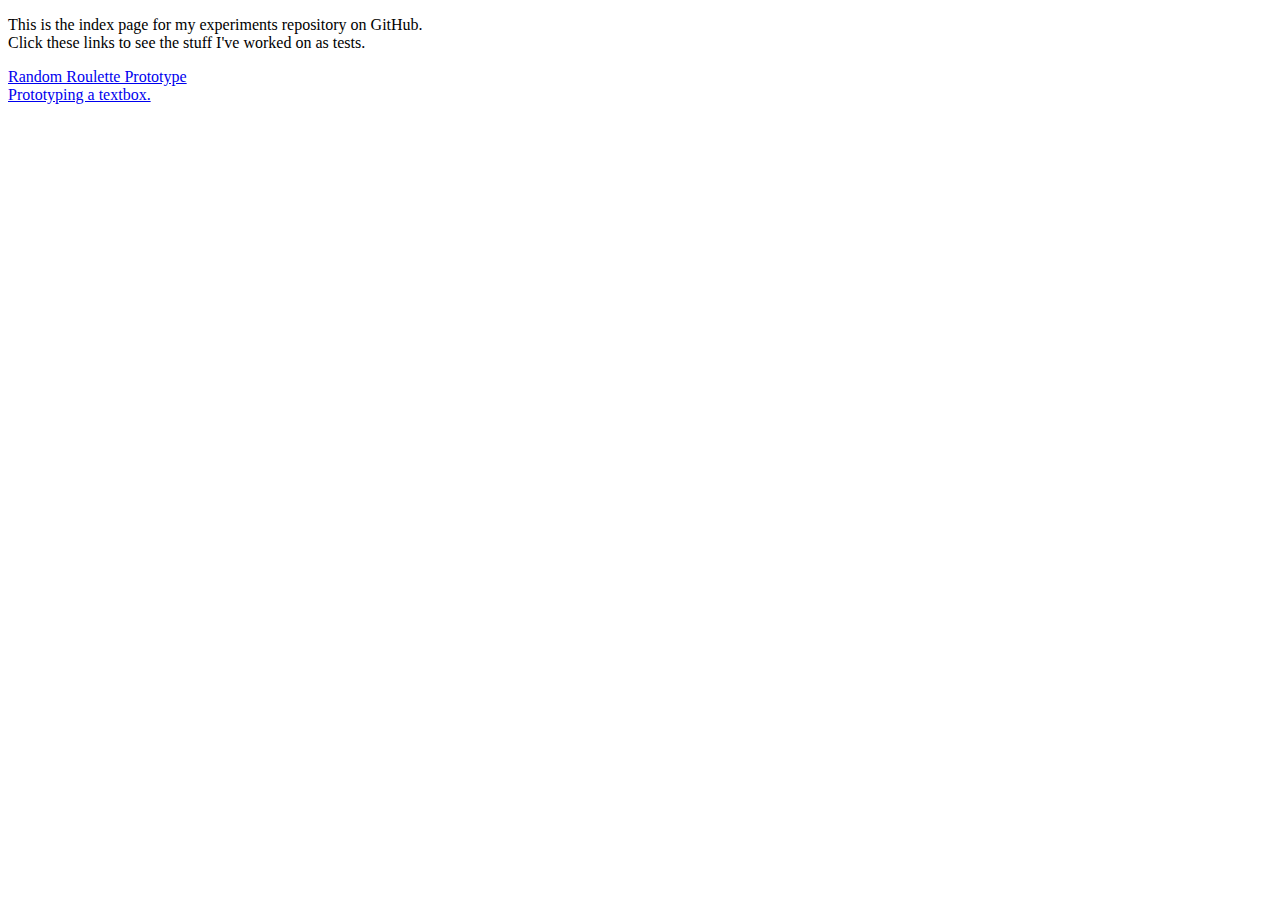
<file: index.html>
<!DOCTYPE html>
<html>
    <head>
        <title>Riley's Experiments</title>
    </head>
    <body>
        <p>This is the index page for my experiments repository on GitHub.
            <br>Click these links to see the stuff I've worked on as tests.</p>
        <a href="wheel.html">Random Roulette Prototype</a><br>
        <a href="survey.html">Prototyping a textbox.</a>
    </body>
</html>
</file>
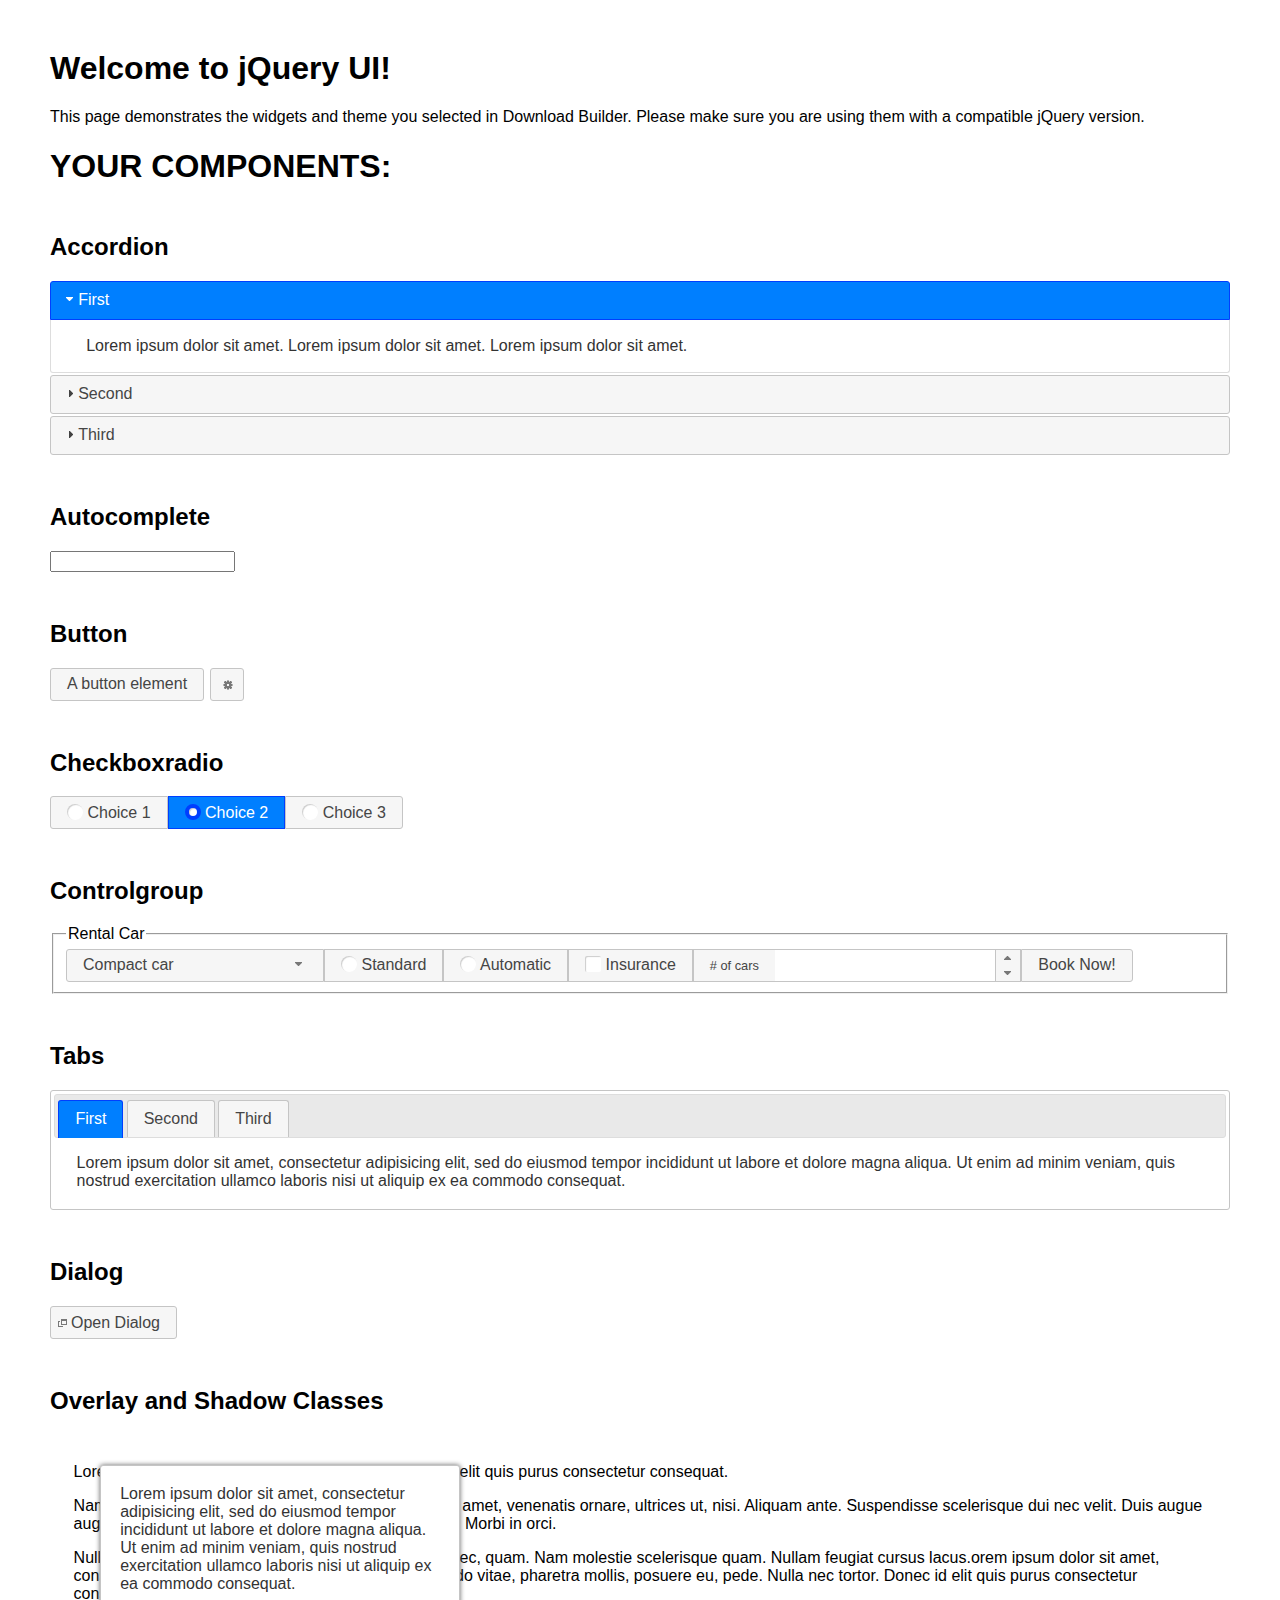
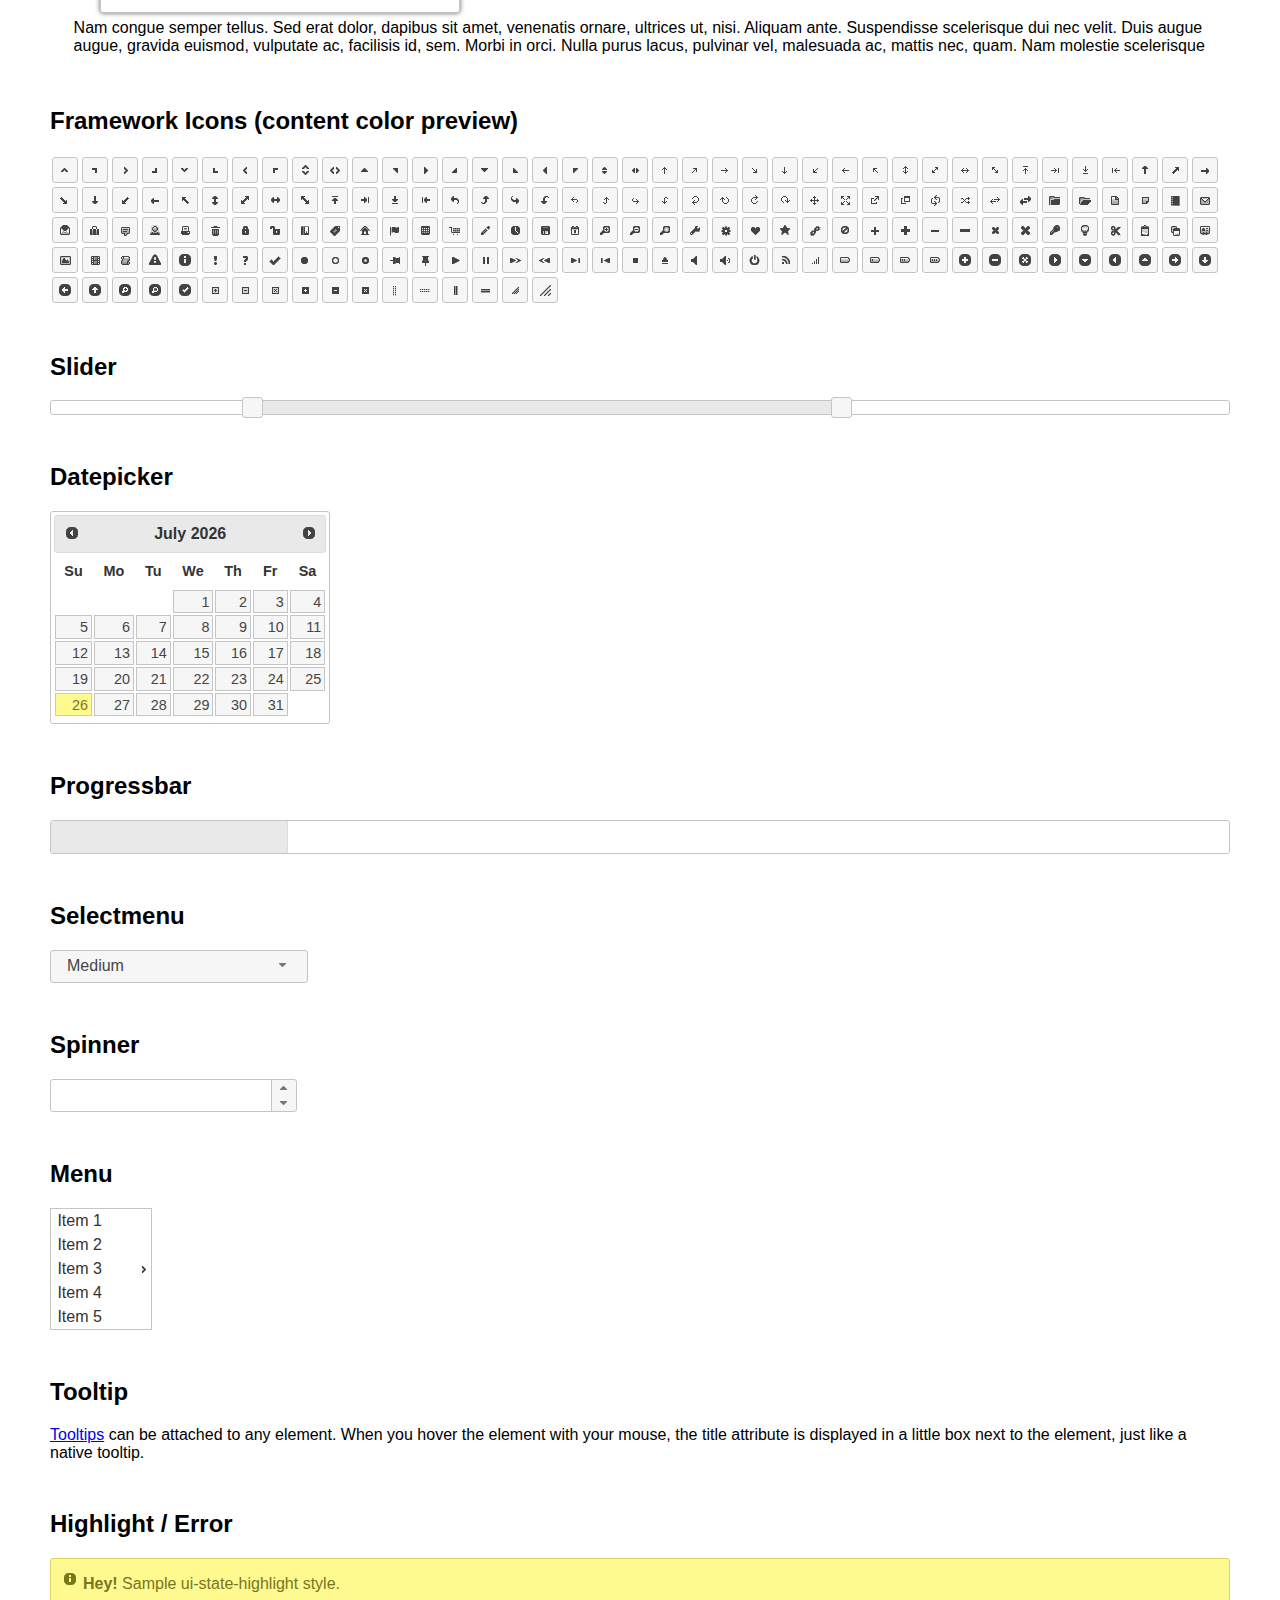
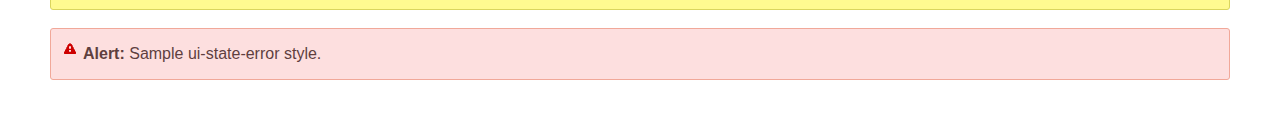
<file: js/jquery-ui-1.13.0/index.html>
<!doctype html>
<html lang="us">
<head>
	<meta charset="utf-8">
	<title>jQuery UI Example Page</title>
	<link href="jquery-ui.css" rel="stylesheet">
	<style>
	body{
		font-family: "Trebuchet MS", sans-serif;
		margin: 50px;
	}
	.demoHeaders {
		margin-top: 2em;
	}
	#dialog-link {
		padding: .4em 1em .4em 20px;
		text-decoration: none;
		position: relative;
	}
	#dialog-link span.ui-icon {
		margin: 0 5px 0 0;
		position: absolute;
		left: .2em;
		top: 50%;
		margin-top: -8px;
	}
	#icons {
		margin: 0;
		padding: 0;
	}
	#icons li {
		margin: 2px;
		position: relative;
		padding: 4px 0;
		cursor: pointer;
		float: left;
		list-style: none;
	}
	#icons span.ui-icon {
		float: left;
		margin: 0 4px;
	}
	.fakewindowcontain .ui-widget-overlay {
		position: absolute;
	}
	select {
		width: 200px;
	}
	</style>
</head>
<body>

<h1>Welcome to jQuery UI!</h1>

<div class="ui-widget">
	<p>This page demonstrates the widgets and theme you selected in Download Builder. Please make sure you are using them with a compatible jQuery version.</p>
</div>

<h1>YOUR COMPONENTS:</h1>

<!-- Accordion -->
<h2 class="demoHeaders">Accordion</h2>
<div id="accordion">
	<h3>First</h3>
	<div>Lorem ipsum dolor sit amet. Lorem ipsum dolor sit amet. Lorem ipsum dolor sit amet.</div>
	<h3>Second</h3>
	<div>Phasellus mattis tincidunt nibh.</div>
	<h3>Third</h3>
	<div>Nam dui erat, auctor a, dignissim quis.</div>
</div>

<!-- Autocomplete -->
<h2 class="demoHeaders">Autocomplete</h2>
<div>
	<input id="autocomplete" title="type &quot;a&quot;">
</div>

<!-- Button -->
<h2 class="demoHeaders">Button</h2>
<button id="button">A button element</button>
<button id="button-icon">An icon-only button</button>

<!-- Checkboxradio -->
<h2 class="demoHeaders">Checkboxradio</h2>
<form style="margin-top: 1em;">
	<div id="radioset">
		<input type="radio" id="radio1" name="radio"><label for="radio1">Choice 1</label>
		<input type="radio" id="radio2" name="radio" checked="checked"><label for="radio2">Choice 2</label>
		<input type="radio" id="radio3" name="radio"><label for="radio3">Choice 3</label>
	</div>
</form>

<!-- Controlgroup -->
<h2 class="demoHeaders">Controlgroup</h2>
<fieldset>
	<legend>Rental Car</legend>
	<div id="controlgroup">
		<select id="car-type">
			<option>Compact car</option>
			<option>Midsize car</option>
			<option>Full size car</option>
			<option>SUV</option>
			<option>Luxury</option>
			<option>Truck</option>
			<option>Van</option>
		</select>
		<label for="transmission-standard">Standard</label>
		<input type="radio" name="transmission" id="transmission-standard">
		<label for="transmission-automatic">Automatic</label>
		<input type="radio" name="transmission" id="transmission-automatic">
		<label for="insurance">Insurance</label>
		<input type="checkbox" name="insurance" id="insurance">
		<label for="horizontal-spinner" class="ui-controlgroup-label"># of cars</label>
		<input id="horizontal-spinner" class="ui-spinner-input">
		<button>Book Now!</button>
	</div>
</fieldset>

<!-- Tabs -->
<h2 class="demoHeaders">Tabs</h2>
<div id="tabs">
	<ul>
		<li><a href="#tabs-1">First</a></li>
		<li><a href="#tabs-2">Second</a></li>
		<li><a href="#tabs-3">Third</a></li>
	</ul>
	<div id="tabs-1">Lorem ipsum dolor sit amet, consectetur adipisicing elit, sed do eiusmod tempor incididunt ut labore et dolore magna aliqua. Ut enim ad minim veniam, quis nostrud exercitation ullamco laboris nisi ut aliquip ex ea commodo consequat.</div>
	<div id="tabs-2">Phasellus mattis tincidunt nibh. Cras orci urna, blandit id, pretium vel, aliquet ornare, felis. Maecenas scelerisque sem non nisl. Fusce sed lorem in enim dictum bibendum.</div>
	<div id="tabs-3">Nam dui erat, auctor a, dignissim quis, sollicitudin eu, felis. Pellentesque nisi urna, interdum eget, sagittis et, consequat vestibulum, lacus. Mauris porttitor ullamcorper augue.</div>
</div>

<h2 class="demoHeaders">Dialog</h2>
<p>
	<button id="dialog-link" class="ui-button ui-corner-all ui-widget">
		<span class="ui-icon ui-icon-newwin"></span>Open Dialog
	</button>
</p>

<h2 class="demoHeaders">Overlay and Shadow Classes</h2>
<div style="position: relative; width: 96%; height: 200px; padding:1% 2%; overflow:hidden;" class="fakewindowcontain">
	<p>Lorem ipsum dolor sit amet,  Nulla nec tortor. Donec id elit quis purus consectetur consequat. </p><p>Nam congue semper tellus. Sed erat dolor, dapibus sit amet, venenatis ornare, ultrices ut, nisi. Aliquam ante. Suspendisse scelerisque dui nec velit. Duis augue augue, gravida euismod, vulputate ac, facilisis id, sem. Morbi in orci. </p><p>Nulla purus lacus, pulvinar vel, malesuada ac, mattis nec, quam. Nam molestie scelerisque quam. Nullam feugiat cursus lacus.orem ipsum dolor sit amet, consectetur adipiscing elit. Donec libero risus, commodo vitae, pharetra mollis, posuere eu, pede. Nulla nec tortor. Donec id elit quis purus consectetur consequat. </p><p>Nam congue semper tellus. Sed erat dolor, dapibus sit amet, venenatis ornare, ultrices ut, nisi. Aliquam ante. Suspendisse scelerisque dui nec velit. Duis augue augue, gravida euismod, vulputate ac, facilisis id, sem. Morbi in orci. Nulla purus lacus, pulvinar vel, malesuada ac, mattis nec, quam. Nam molestie scelerisque quam. </p><p>Nullam feugiat cursus lacus.orem ipsum dolor sit amet, consectetur adipiscing elit. Donec libero risus, commodo vitae, pharetra mollis, posuere eu, pede. Nulla nec tortor. Donec id elit quis purus consectetur consequat. Nam congue semper tellus. Sed erat dolor, dapibus sit amet, venenatis ornare, ultrices ut, nisi. Aliquam ante. </p><p>Suspendisse scelerisque dui nec velit. Duis augue augue, gravida euismod, vulputate ac, facilisis id, sem. Morbi in orci. Nulla purus lacus, pulvinar vel, malesuada ac, mattis nec, quam. Nam molestie scelerisque quam. Nullam feugiat cursus lacus.orem ipsum dolor sit amet, consectetur adipiscing elit. Donec libero risus, commodo vitae, pharetra mollis, posuere eu, pede. Nulla nec tortor. Donec id elit quis purus consectetur consequat. Nam congue semper tellus. Sed erat dolor, dapibus sit amet, venenatis ornare, ultrices ut, nisi. </p>

	<!-- ui-dialog -->
	<div class="ui-widget-overlay ui-front"></div>
	<div style="position: absolute; width: 320px; left: 50px; top: 30px; padding: 1.2em" class="ui-widget ui-front ui-widget-content ui-corner-all ui-widget-shadow">
		Lorem ipsum dolor sit amet, consectetur adipisicing elit, sed do eiusmod tempor incididunt ut labore et dolore magna aliqua. Ut enim ad minim veniam, quis nostrud exercitation ullamco laboris nisi ut aliquip ex ea commodo consequat.
	</div>

</div>

<!-- ui-dialog -->
<div id="dialog" title="Dialog Title">
	<p>Lorem ipsum dolor sit amet, consectetur adipisicing elit, sed do eiusmod tempor incididunt ut labore et dolore magna aliqua. Ut enim ad minim veniam, quis nostrud exercitation ullamco laboris nisi ut aliquip ex ea commodo consequat.</p>
</div>


<h2 class="demoHeaders">Framework Icons (content color preview)</h2>
<ul id="icons" class="ui-widget ui-helper-clearfix">
	<li class="ui-state-default ui-corner-all" title=".ui-icon-caret-1-n"><span class="ui-icon ui-icon-caret-1-n"></span></li>
	<li class="ui-state-default ui-corner-all" title=".ui-icon-caret-1-ne"><span class="ui-icon ui-icon-caret-1-ne"></span></li>
	<li class="ui-state-default ui-corner-all" title=".ui-icon-caret-1-e"><span class="ui-icon ui-icon-caret-1-e"></span></li>
	<li class="ui-state-default ui-corner-all" title=".ui-icon-caret-1-se"><span class="ui-icon ui-icon-caret-1-se"></span></li>
	<li class="ui-state-default ui-corner-all" title=".ui-icon-caret-1-s"><span class="ui-icon ui-icon-caret-1-s"></span></li>
	<li class="ui-state-default ui-corner-all" title=".ui-icon-caret-1-sw"><span class="ui-icon ui-icon-caret-1-sw"></span></li>
	<li class="ui-state-default ui-corner-all" title=".ui-icon-caret-1-w"><span class="ui-icon ui-icon-caret-1-w"></span></li>
	<li class="ui-state-default ui-corner-all" title=".ui-icon-caret-1-nw"><span class="ui-icon ui-icon-caret-1-nw"></span></li>
	<li class="ui-state-default ui-corner-all" title=".ui-icon-caret-2-n-s"><span class="ui-icon ui-icon-caret-2-n-s"></span></li>
	<li class="ui-state-default ui-corner-all" title=".ui-icon-caret-2-e-w"><span class="ui-icon ui-icon-caret-2-e-w"></span></li>
	<li class="ui-state-default ui-corner-all" title=".ui-icon-triangle-1-n"><span class="ui-icon ui-icon-triangle-1-n"></span></li>
	<li class="ui-state-default ui-corner-all" title=".ui-icon-triangle-1-ne"><span class="ui-icon ui-icon-triangle-1-ne"></span></li>
	<li class="ui-state-default ui-corner-all" title=".ui-icon-triangle-1-e"><span class="ui-icon ui-icon-triangle-1-e"></span></li>
	<li class="ui-state-default ui-corner-all" title=".ui-icon-triangle-1-se"><span class="ui-icon ui-icon-triangle-1-se"></span></li>
	<li class="ui-state-default ui-corner-all" title=".ui-icon-triangle-1-s"><span class="ui-icon ui-icon-triangle-1-s"></span></li>
	<li class="ui-state-default ui-corner-all" title=".ui-icon-triangle-1-sw"><span class="ui-icon ui-icon-triangle-1-sw"></span></li>
	<li class="ui-state-default ui-corner-all" title=".ui-icon-triangle-1-w"><span class="ui-icon ui-icon-triangle-1-w"></span></li>
	<li class="ui-state-default ui-corner-all" title=".ui-icon-triangle-1-nw"><span class="ui-icon ui-icon-triangle-1-nw"></span></li>
	<li class="ui-state-default ui-corner-all" title=".ui-icon-triangle-2-n-s"><span class="ui-icon ui-icon-triangle-2-n-s"></span></li>
	<li class="ui-state-default ui-corner-all" title=".ui-icon-triangle-2-e-w"><span class="ui-icon ui-icon-triangle-2-e-w"></span></li>
	<li class="ui-state-default ui-corner-all" title=".ui-icon-arrow-1-n"><span class="ui-icon ui-icon-arrow-1-n"></span></li>
	<li class="ui-state-default ui-corner-all" title=".ui-icon-arrow-1-ne"><span class="ui-icon ui-icon-arrow-1-ne"></span></li>
	<li class="ui-state-default ui-corner-all" title=".ui-icon-arrow-1-e"><span class="ui-icon ui-icon-arrow-1-e"></span></li>
	<li class="ui-state-default ui-corner-all" title=".ui-icon-arrow-1-se"><span class="ui-icon ui-icon-arrow-1-se"></span></li>
	<li class="ui-state-default ui-corner-all" title=".ui-icon-arrow-1-s"><span class="ui-icon ui-icon-arrow-1-s"></span></li>
	<li class="ui-state-default ui-corner-all" title=".ui-icon-arrow-1-sw"><span class="ui-icon ui-icon-arrow-1-sw"></span></li>
	<li class="ui-state-default ui-corner-all" title=".ui-icon-arrow-1-w"><span class="ui-icon ui-icon-arrow-1-w"></span></li>
	<li class="ui-state-default ui-corner-all" title=".ui-icon-arrow-1-nw"><span class="ui-icon ui-icon-arrow-1-nw"></span></li>
	<li class="ui-state-default ui-corner-all" title=".ui-icon-arrow-2-n-s"><span class="ui-icon ui-icon-arrow-2-n-s"></span></li>
	<li class="ui-state-default ui-corner-all" title=".ui-icon-arrow-2-ne-sw"><span class="ui-icon ui-icon-arrow-2-ne-sw"></span></li>
	<li class="ui-state-default ui-corner-all" title=".ui-icon-arrow-2-e-w"><span class="ui-icon ui-icon-arrow-2-e-w"></span></li>
	<li class="ui-state-default ui-corner-all" title=".ui-icon-arrow-2-se-nw"><span class="ui-icon ui-icon-arrow-2-se-nw"></span></li>
	<li class="ui-state-default ui-corner-all" title=".ui-icon-arrowstop-1-n"><span class="ui-icon ui-icon-arrowstop-1-n"></span></li>
	<li class="ui-state-default ui-corner-all" title=".ui-icon-arrowstop-1-e"><span class="ui-icon ui-icon-arrowstop-1-e"></span></li>
	<li class="ui-state-default ui-corner-all" title=".ui-icon-arrowstop-1-s"><span class="ui-icon ui-icon-arrowstop-1-s"></span></li>
	<li class="ui-state-default ui-corner-all" title=".ui-icon-arrowstop-1-w"><span class="ui-icon ui-icon-arrowstop-1-w"></span></li>
	<li class="ui-state-default ui-corner-all" title=".ui-icon-arrowthick-1-n"><span class="ui-icon ui-icon-arrowthick-1-n"></span></li>
	<li class="ui-state-default ui-corner-all" title=".ui-icon-arrowthick-1-ne"><span class="ui-icon ui-icon-arrowthick-1-ne"></span></li>
	<li class="ui-state-default ui-corner-all" title=".ui-icon-arrowthick-1-e"><span class="ui-icon ui-icon-arrowthick-1-e"></span></li>
	<li class="ui-state-default ui-corner-all" title=".ui-icon-arrowthick-1-se"><span class="ui-icon ui-icon-arrowthick-1-se"></span></li>
	<li class="ui-state-default ui-corner-all" title=".ui-icon-arrowthick-1-s"><span class="ui-icon ui-icon-arrowthick-1-s"></span></li>
	<li class="ui-state-default ui-corner-all" title=".ui-icon-arrowthick-1-sw"><span class="ui-icon ui-icon-arrowthick-1-sw"></span></li>
	<li class="ui-state-default ui-corner-all" title=".ui-icon-arrowthick-1-w"><span class="ui-icon ui-icon-arrowthick-1-w"></span></li>
	<li class="ui-state-default ui-corner-all" title=".ui-icon-arrowthick-1-nw"><span class="ui-icon ui-icon-arrowthick-1-nw"></span></li>
	<li class="ui-state-default ui-corner-all" title=".ui-icon-arrowthick-2-n-s"><span class="ui-icon ui-icon-arrowthick-2-n-s"></span></li>
	<li class="ui-state-default ui-corner-all" title=".ui-icon-arrowthick-2-ne-sw"><span class="ui-icon ui-icon-arrowthick-2-ne-sw"></span></li>
	<li class="ui-state-default ui-corner-all" title=".ui-icon-arrowthick-2-e-w"><span class="ui-icon ui-icon-arrowthick-2-e-w"></span></li>
	<li class="ui-state-default ui-corner-all" title=".ui-icon-arrowthick-2-se-nw"><span class="ui-icon ui-icon-arrowthick-2-se-nw"></span></li>
	<li class="ui-state-default ui-corner-all" title=".ui-icon-arrowthickstop-1-n"><span class="ui-icon ui-icon-arrowthickstop-1-n"></span></li>
	<li class="ui-state-default ui-corner-all" title=".ui-icon-arrowthickstop-1-e"><span class="ui-icon ui-icon-arrowthickstop-1-e"></span></li>
	<li class="ui-state-default ui-corner-all" title=".ui-icon-arrowthickstop-1-s"><span class="ui-icon ui-icon-arrowthickstop-1-s"></span></li>
	<li class="ui-state-default ui-corner-all" title=".ui-icon-arrowthickstop-1-w"><span class="ui-icon ui-icon-arrowthickstop-1-w"></span></li>
	<li class="ui-state-default ui-corner-all" title=".ui-icon-arrowreturnthick-1-w"><span class="ui-icon ui-icon-arrowreturnthick-1-w"></span></li>
	<li class="ui-state-default ui-corner-all" title=".ui-icon-arrowreturnthick-1-n"><span class="ui-icon ui-icon-arrowreturnthick-1-n"></span></li>
	<li class="ui-state-default ui-corner-all" title=".ui-icon-arrowreturnthick-1-e"><span class="ui-icon ui-icon-arrowreturnthick-1-e"></span></li>
	<li class="ui-state-default ui-corner-all" title=".ui-icon-arrowreturnthick-1-s"><span class="ui-icon ui-icon-arrowreturnthick-1-s"></span></li>
	<li class="ui-state-default ui-corner-all" title=".ui-icon-arrowreturn-1-w"><span class="ui-icon ui-icon-arrowreturn-1-w"></span></li>
	<li class="ui-state-default ui-corner-all" title=".ui-icon-arrowreturn-1-n"><span class="ui-icon ui-icon-arrowreturn-1-n"></span></li>
	<li class="ui-state-default ui-corner-all" title=".ui-icon-arrowreturn-1-e"><span class="ui-icon ui-icon-arrowreturn-1-e"></span></li>
	<li class="ui-state-default ui-corner-all" title=".ui-icon-arrowreturn-1-s"><span class="ui-icon ui-icon-arrowreturn-1-s"></span></li>
	<li class="ui-state-default ui-corner-all" title=".ui-icon-arrowrefresh-1-w"><span class="ui-icon ui-icon-arrowrefresh-1-w"></span></li>
	<li class="ui-state-default ui-corner-all" title=".ui-icon-arrowrefresh-1-n"><span class="ui-icon ui-icon-arrowrefresh-1-n"></span></li>
	<li class="ui-state-default ui-corner-all" title=".ui-icon-arrowrefresh-1-e"><span class="ui-icon ui-icon-arrowrefresh-1-e"></span></li>
	<li class="ui-state-default ui-corner-all" title=".ui-icon-arrowrefresh-1-s"><span class="ui-icon ui-icon-arrowrefresh-1-s"></span></li>
	<li class="ui-state-default ui-corner-all" title=".ui-icon-arrow-4"><span class="ui-icon ui-icon-arrow-4"></span></li>
	<li class="ui-state-default ui-corner-all" title=".ui-icon-arrow-4-diag"><span class="ui-icon ui-icon-arrow-4-diag"></span></li>
	<li class="ui-state-default ui-corner-all" title=".ui-icon-extlink"><span class="ui-icon ui-icon-extlink"></span></li>
	<li class="ui-state-default ui-corner-all" title=".ui-icon-newwin"><span class="ui-icon ui-icon-newwin"></span></li>
	<li class="ui-state-default ui-corner-all" title=".ui-icon-refresh"><span class="ui-icon ui-icon-refresh"></span></li>
	<li class="ui-state-default ui-corner-all" title=".ui-icon-shuffle"><span class="ui-icon ui-icon-shuffle"></span></li>
	<li class="ui-state-default ui-corner-all" title=".ui-icon-transfer-e-w"><span class="ui-icon ui-icon-transfer-e-w"></span></li>
	<li class="ui-state-default ui-corner-all" title=".ui-icon-transferthick-e-w"><span class="ui-icon ui-icon-transferthick-e-w"></span></li>
	<li class="ui-state-default ui-corner-all" title=".ui-icon-folder-collapsed"><span class="ui-icon ui-icon-folder-collapsed"></span></li>
	<li class="ui-state-default ui-corner-all" title=".ui-icon-folder-open"><span class="ui-icon ui-icon-folder-open"></span></li>
	<li class="ui-state-default ui-corner-all" title=".ui-icon-document"><span class="ui-icon ui-icon-document"></span></li>
	<li class="ui-state-default ui-corner-all" title=".ui-icon-document-b"><span class="ui-icon ui-icon-document-b"></span></li>
	<li class="ui-state-default ui-corner-all" title=".ui-icon-note"><span class="ui-icon ui-icon-note"></span></li>
	<li class="ui-state-default ui-corner-all" title=".ui-icon-mail-closed"><span class="ui-icon ui-icon-mail-closed"></span></li>
	<li class="ui-state-default ui-corner-all" title=".ui-icon-mail-open"><span class="ui-icon ui-icon-mail-open"></span></li>
	<li class="ui-state-default ui-corner-all" title=".ui-icon-suitcase"><span class="ui-icon ui-icon-suitcase"></span></li>
	<li class="ui-state-default ui-corner-all" title=".ui-icon-comment"><span class="ui-icon ui-icon-comment"></span></li>
	<li class="ui-state-default ui-corner-all" title=".ui-icon-person"><span class="ui-icon ui-icon-person"></span></li>
	<li class="ui-state-default ui-corner-all" title=".ui-icon-print"><span class="ui-icon ui-icon-print"></span></li>
	<li class="ui-state-default ui-corner-all" title=".ui-icon-trash"><span class="ui-icon ui-icon-trash"></span></li>
	<li class="ui-state-default ui-corner-all" title=".ui-icon-locked"><span class="ui-icon ui-icon-locked"></span></li>
	<li class="ui-state-default ui-corner-all" title=".ui-icon-unlocked"><span class="ui-icon ui-icon-unlocked"></span></li>
	<li class="ui-state-default ui-corner-all" title=".ui-icon-bookmark"><span class="ui-icon ui-icon-bookmark"></span></li>
	<li class="ui-state-default ui-corner-all" title=".ui-icon-tag"><span class="ui-icon ui-icon-tag"></span></li>
	<li class="ui-state-default ui-corner-all" title=".ui-icon-home"><span class="ui-icon ui-icon-home"></span></li>
	<li class="ui-state-default ui-corner-all" title=".ui-icon-flag"><span class="ui-icon ui-icon-flag"></span></li>
	<li class="ui-state-default ui-corner-all" title=".ui-icon-calculator"><span class="ui-icon ui-icon-calculator"></span></li>
	<li class="ui-state-default ui-corner-all" title=".ui-icon-cart"><span class="ui-icon ui-icon-cart"></span></li>
	<li class="ui-state-default ui-corner-all" title=".ui-icon-pencil"><span class="ui-icon ui-icon-pencil"></span></li>
	<li class="ui-state-default ui-corner-all" title=".ui-icon-clock"><span class="ui-icon ui-icon-clock"></span></li>
	<li class="ui-state-default ui-corner-all" title=".ui-icon-disk"><span class="ui-icon ui-icon-disk"></span></li>
	<li class="ui-state-default ui-corner-all" title=".ui-icon-calendar"><span class="ui-icon ui-icon-calendar"></span></li>
	<li class="ui-state-default ui-corner-all" title=".ui-icon-zoomin"><span class="ui-icon ui-icon-zoomin"></span></li>
	<li class="ui-state-default ui-corner-all" title=".ui-icon-zoomout"><span class="ui-icon ui-icon-zoomout"></span></li>
	<li class="ui-state-default ui-corner-all" title=".ui-icon-search"><span class="ui-icon ui-icon-search"></span></li>
	<li class="ui-state-default ui-corner-all" title=".ui-icon-wrench"><span class="ui-icon ui-icon-wrench"></span></li>
	<li class="ui-state-default ui-corner-all" title=".ui-icon-gear"><span class="ui-icon ui-icon-gear"></span></li>
	<li class="ui-state-default ui-corner-all" title=".ui-icon-heart"><span class="ui-icon ui-icon-heart"></span></li>
	<li class="ui-state-default ui-corner-all" title=".ui-icon-star"><span class="ui-icon ui-icon-star"></span></li>
	<li class="ui-state-default ui-corner-all" title=".ui-icon-link"><span class="ui-icon ui-icon-link"></span></li>
	<li class="ui-state-default ui-corner-all" title=".ui-icon-cancel"><span class="ui-icon ui-icon-cancel"></span></li>
	<li class="ui-state-default ui-corner-all" title=".ui-icon-plus"><span class="ui-icon ui-icon-plus"></span></li>
	<li class="ui-state-default ui-corner-all" title=".ui-icon-plusthick"><span class="ui-icon ui-icon-plusthick"></span></li>
	<li class="ui-state-default ui-corner-all" title=".ui-icon-minus"><span class="ui-icon ui-icon-minus"></span></li>
	<li class="ui-state-default ui-corner-all" title=".ui-icon-minusthick"><span class="ui-icon ui-icon-minusthick"></span></li>
	<li class="ui-state-default ui-corner-all" title=".ui-icon-close"><span class="ui-icon ui-icon-close"></span></li>
	<li class="ui-state-default ui-corner-all" title=".ui-icon-closethick"><span class="ui-icon ui-icon-closethick"></span></li>
	<li class="ui-state-default ui-corner-all" title=".ui-icon-key"><span class="ui-icon ui-icon-key"></span></li>
	<li class="ui-state-default ui-corner-all" title=".ui-icon-lightbulb"><span class="ui-icon ui-icon-lightbulb"></span></li>
	<li class="ui-state-default ui-corner-all" title=".ui-icon-scissors"><span class="ui-icon ui-icon-scissors"></span></li>
	<li class="ui-state-default ui-corner-all" title=".ui-icon-clipboard"><span class="ui-icon ui-icon-clipboard"></span></li>
	<li class="ui-state-default ui-corner-all" title=".ui-icon-copy"><span class="ui-icon ui-icon-copy"></span></li>
	<li class="ui-state-default ui-corner-all" title=".ui-icon-contact"><span class="ui-icon ui-icon-contact"></span></li>
	<li class="ui-state-default ui-corner-all" title=".ui-icon-image"><span class="ui-icon ui-icon-image"></span></li>
	<li class="ui-state-default ui-corner-all" title=".ui-icon-video"><span class="ui-icon ui-icon-video"></span></li>
	<li class="ui-state-default ui-corner-all" title=".ui-icon-script"><span class="ui-icon ui-icon-script"></span></li>
	<li class="ui-state-default ui-corner-all" title=".ui-icon-alert"><span class="ui-icon ui-icon-alert"></span></li>
	<li class="ui-state-default ui-corner-all" title=".ui-icon-info"><span class="ui-icon ui-icon-info"></span></li>
	<li class="ui-state-default ui-corner-all" title=".ui-icon-notice"><span class="ui-icon ui-icon-notice"></span></li>
	<li class="ui-state-default ui-corner-all" title=".ui-icon-help"><span class="ui-icon ui-icon-help"></span></li>
	<li class="ui-state-default ui-corner-all" title=".ui-icon-check"><span class="ui-icon ui-icon-check"></span></li>
	<li class="ui-state-default ui-corner-all" title=".ui-icon-bullet"><span class="ui-icon ui-icon-bullet"></span></li>
	<li class="ui-state-default ui-corner-all" title=".ui-icon-radio-off"><span class="ui-icon ui-icon-radio-off"></span></li>
	<li class="ui-state-default ui-corner-all" title=".ui-icon-radio-on"><span class="ui-icon ui-icon-radio-on"></span></li>
	<li class="ui-state-default ui-corner-all" title=".ui-icon-pin-w"><span class="ui-icon ui-icon-pin-w"></span></li>
	<li class="ui-state-default ui-corner-all" title=".ui-icon-pin-s"><span class="ui-icon ui-icon-pin-s"></span></li>
	<li class="ui-state-default ui-corner-all" title=".ui-icon-play"><span class="ui-icon ui-icon-play"></span></li>
	<li class="ui-state-default ui-corner-all" title=".ui-icon-pause"><span class="ui-icon ui-icon-pause"></span></li>
	<li class="ui-state-default ui-corner-all" title=".ui-icon-seek-next"><span class="ui-icon ui-icon-seek-next"></span></li>
	<li class="ui-state-default ui-corner-all" title=".ui-icon-seek-prev"><span class="ui-icon ui-icon-seek-prev"></span></li>
	<li class="ui-state-default ui-corner-all" title=".ui-icon-seek-end"><span class="ui-icon ui-icon-seek-end"></span></li>
	<li class="ui-state-default ui-corner-all" title=".ui-icon-seek-first"><span class="ui-icon ui-icon-seek-first"></span></li>
	<li class="ui-state-default ui-corner-all" title=".ui-icon-stop"><span class="ui-icon ui-icon-stop"></span></li>
	<li class="ui-state-default ui-corner-all" title=".ui-icon-eject"><span class="ui-icon ui-icon-eject"></span></li>
	<li class="ui-state-default ui-corner-all" title=".ui-icon-volume-off"><span class="ui-icon ui-icon-volume-off"></span></li>
	<li class="ui-state-default ui-corner-all" title=".ui-icon-volume-on"><span class="ui-icon ui-icon-volume-on"></span></li>
	<li class="ui-state-default ui-corner-all" title=".ui-icon-power"><span class="ui-icon ui-icon-power"></span></li>
	<li class="ui-state-default ui-corner-all" title=".ui-icon-signal-diag"><span class="ui-icon ui-icon-signal-diag"></span></li>
	<li class="ui-state-default ui-corner-all" title=".ui-icon-signal"><span class="ui-icon ui-icon-signal"></span></li>
	<li class="ui-state-default ui-corner-all" title=".ui-icon-battery-0"><span class="ui-icon ui-icon-battery-0"></span></li>
	<li class="ui-state-default ui-corner-all" title=".ui-icon-battery-1"><span class="ui-icon ui-icon-battery-1"></span></li>
	<li class="ui-state-default ui-corner-all" title=".ui-icon-battery-2"><span class="ui-icon ui-icon-battery-2"></span></li>
	<li class="ui-state-default ui-corner-all" title=".ui-icon-battery-3"><span class="ui-icon ui-icon-battery-3"></span></li>
	<li class="ui-state-default ui-corner-all" title=".ui-icon-circle-plus"><span class="ui-icon ui-icon-circle-plus"></span></li>
	<li class="ui-state-default ui-corner-all" title=".ui-icon-circle-minus"><span class="ui-icon ui-icon-circle-minus"></span></li>
	<li class="ui-state-default ui-corner-all" title=".ui-icon-circle-close"><span class="ui-icon ui-icon-circle-close"></span></li>
	<li class="ui-state-default ui-corner-all" title=".ui-icon-circle-triangle-e"><span class="ui-icon ui-icon-circle-triangle-e"></span></li>
	<li class="ui-state-default ui-corner-all" title=".ui-icon-circle-triangle-s"><span class="ui-icon ui-icon-circle-triangle-s"></span></li>
	<li class="ui-state-default ui-corner-all" title=".ui-icon-circle-triangle-w"><span class="ui-icon ui-icon-circle-triangle-w"></span></li>
	<li class="ui-state-default ui-corner-all" title=".ui-icon-circle-triangle-n"><span class="ui-icon ui-icon-circle-triangle-n"></span></li>
	<li class="ui-state-default ui-corner-all" title=".ui-icon-circle-arrow-e"><span class="ui-icon ui-icon-circle-arrow-e"></span></li>
	<li class="ui-state-default ui-corner-all" title=".ui-icon-circle-arrow-s"><span class="ui-icon ui-icon-circle-arrow-s"></span></li>
	<li class="ui-state-default ui-corner-all" title=".ui-icon-circle-arrow-w"><span class="ui-icon ui-icon-circle-arrow-w"></span></li>
	<li class="ui-state-default ui-corner-all" title=".ui-icon-circle-arrow-n"><span class="ui-icon ui-icon-circle-arrow-n"></span></li>
	<li class="ui-state-default ui-corner-all" title=".ui-icon-circle-zoomin"><span class="ui-icon ui-icon-circle-zoomin"></span></li>
	<li class="ui-state-default ui-corner-all" title=".ui-icon-circle-zoomout"><span class="ui-icon ui-icon-circle-zoomout"></span></li>
	<li class="ui-state-default ui-corner-all" title=".ui-icon-circle-check"><span class="ui-icon ui-icon-circle-check"></span></li>
	<li class="ui-state-default ui-corner-all" title=".ui-icon-circlesmall-plus"><span class="ui-icon ui-icon-circlesmall-plus"></span></li>
	<li class="ui-state-default ui-corner-all" title=".ui-icon-circlesmall-minus"><span class="ui-icon ui-icon-circlesmall-minus"></span></li>
	<li class="ui-state-default ui-corner-all" title=".ui-icon-circlesmall-close"><span class="ui-icon ui-icon-circlesmall-close"></span></li>
	<li class="ui-state-default ui-corner-all" title=".ui-icon-squaresmall-plus"><span class="ui-icon ui-icon-squaresmall-plus"></span></li>
	<li class="ui-state-default ui-corner-all" title=".ui-icon-squaresmall-minus"><span class="ui-icon ui-icon-squaresmall-minus"></span></li>
	<li class="ui-state-default ui-corner-all" title=".ui-icon-squaresmall-close"><span class="ui-icon ui-icon-squaresmall-close"></span></li>
	<li class="ui-state-default ui-corner-all" title=".ui-icon-grip-dotted-vertical"><span class="ui-icon ui-icon-grip-dotted-vertical"></span></li>
	<li class="ui-state-default ui-corner-all" title=".ui-icon-grip-dotted-horizontal"><span class="ui-icon ui-icon-grip-dotted-horizontal"></span></li>
	<li class="ui-state-default ui-corner-all" title=".ui-icon-grip-solid-vertical"><span class="ui-icon ui-icon-grip-solid-vertical"></span></li>
	<li class="ui-state-default ui-corner-all" title=".ui-icon-grip-solid-horizontal"><span class="ui-icon ui-icon-grip-solid-horizontal"></span></li>
	<li class="ui-state-default ui-corner-all" title=".ui-icon-gripsmall-diagonal-se"><span class="ui-icon ui-icon-gripsmall-diagonal-se"></span></li>
	<li class="ui-state-default ui-corner-all" title=".ui-icon-grip-diagonal-se"><span class="ui-icon ui-icon-grip-diagonal-se"></span></li>
</ul>

<!-- Slider -->
<h2 class="demoHeaders">Slider</h2>
<div id="slider"></div>

<!-- Datepicker -->
<h2 class="demoHeaders">Datepicker</h2>
<div id="datepicker"></div>

<!-- Progressbar -->
<h2 class="demoHeaders">Progressbar</h2>
<div id="progressbar"></div>

<!-- Progressbar -->
<h2 class="demoHeaders">Selectmenu</h2>
<select id="selectmenu">
	<option>Slower</option>
	<option>Slow</option>
	<option selected="selected">Medium</option>
	<option>Fast</option>
	<option>Faster</option>
</select>

<!-- Spinner -->
<h2 class="demoHeaders">Spinner</h2>
<input id="spinner">

<!-- Menu -->
<h2 class="demoHeaders">Menu</h2>
<ul style="width:100px;" id="menu">
	<li><div>Item 1</div></li>
	<li><div>Item 2</div></li>
	<li><div>Item 3</div>
		<ul>
			<li><div>Item 3-1</div></li>
			<li><div>Item 3-2</div></li>
			<li><div>Item 3-3</div></li>
			<li><div>Item 3-4</div></li>
			<li><div>Item 3-5</div></li>
		</ul>
	</li>
	<li><div>Item 4</div></li>
	<li><div>Item 5</div></li>
</ul>

<!-- Tooltip -->
<h2 class="demoHeaders">Tooltip</h2>
<p id="tooltip">
	<a href="#" title="That&apos;s what this widget is">Tooltips</a> can be attached to any element. When you hover
the element with your mouse, the title attribute is displayed in a little box next to the element, just like a native tooltip.
</p>

<!-- Highlight / Error -->
<h2 class="demoHeaders">Highlight / Error</h2>
<div class="ui-widget">
	<div class="ui-state-highlight ui-corner-all" style="margin-top: 20px; padding: 0 .7em;">
		<p><span class="ui-icon ui-icon-info" style="float: left; margin-right: .3em;"></span>
		<strong>Hey!</strong> Sample ui-state-highlight style.</p>
	</div>
</div>
<br>
<div class="ui-widget">
	<div class="ui-state-error ui-corner-all" style="padding: 0 .7em;">
		<p><span class="ui-icon ui-icon-alert" style="float: left; margin-right: .3em;"></span>
		<strong>Alert:</strong> Sample ui-state-error style.</p>
	</div>
</div>

<script src="external/jquery/jquery.js"></script>
<script src="jquery-ui.js"></script>
<script>
$( "#accordion" ).accordion();

var availableTags = [
	"ActionScript",
	"AppleScript",
	"Asp",
	"BASIC",
	"C",
	"C++",
	"Clojure",
	"COBOL",
	"ColdFusion",
	"Erlang",
	"Fortran",
	"Groovy",
	"Haskell",
	"Java",
	"JavaScript",
	"Lisp",
	"Perl",
	"PHP",
	"Python",
	"Ruby",
	"Scala",
	"Scheme"
];
$( "#autocomplete" ).autocomplete({
	source: availableTags
});

$( "#button" ).button();
$( "#button-icon" ).button({
	icon: "ui-icon-gear",
	showLabel: false
});

$( "#radioset" ).buttonset();

$( "#controlgroup" ).controlgroup();

$( "#tabs" ).tabs();

$( "#dialog" ).dialog({
	autoOpen: false,
	width: 400,
	buttons: [
		{
			text: "Ok",
			click: function() {
				$( this ).dialog( "close" );
			}
		},
		{
			text: "Cancel",
			click: function() {
				$( this ).dialog( "close" );
			}
		}
	]
});

// Link to open the dialog
$( "#dialog-link" ).click(function( event ) {
	$( "#dialog" ).dialog( "open" );
	event.preventDefault();
});

$( "#datepicker" ).datepicker({
	inline: true
});

$( "#slider" ).slider({
	range: true,
	values: [ 17, 67 ]
});

$( "#progressbar" ).progressbar({
	value: 20
});

$( "#spinner" ).spinner();

$( "#menu" ).menu();

$( "#tooltip" ).tooltip();

$( "#selectmenu" ).selectmenu();

// Hover states on the static widgets
$( "#dialog-link, #icons li" ).hover(
	function() {
		$( this ).addClass( "ui-state-hover" );
	},
	function() {
		$( this ).removeClass( "ui-state-hover" );
	}
);
</script>
</body>
</html>
</file>
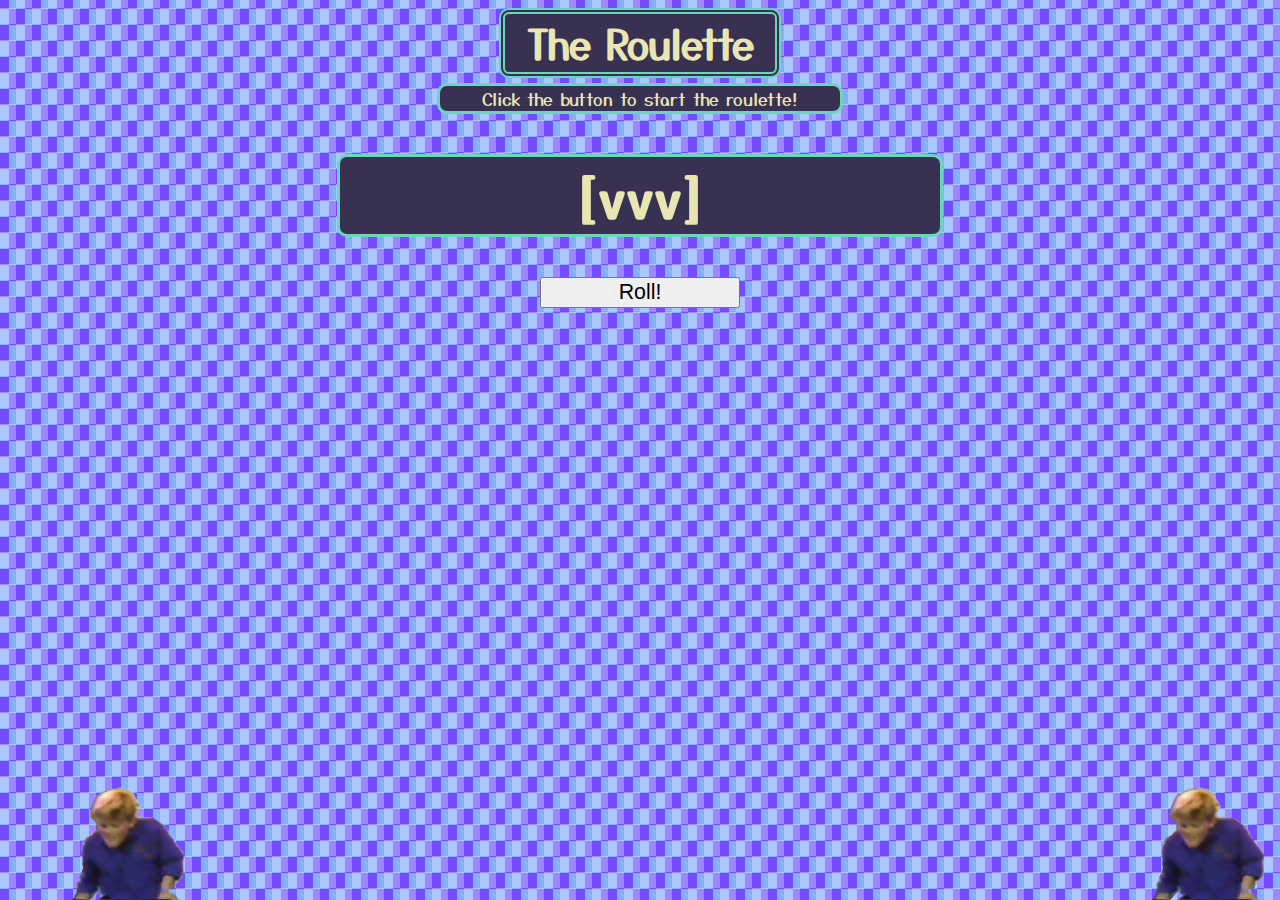
<file: anime-wheel.html>
<!DOCTYPE html>
<html>
    <head>
        <title>Wheel prototype</title>
        <link rel="stylesheet" href="https://fonts.googleapis.com/css?family=Yusei+Magic">
        <link rel="stylesheet" href="wheel.css">
        <script src="js/jquery-3.7.1.js"></script>
        <script src="js/jquery-ui-1.13.0/jquery-ui.min.js"></script>
        <script src="js/anime-wheel.js"></script>        
    </head>
    <body>
        <div id="wrapper">
            <h1>The Roulette</h1>
            <p>Click the button to start the roulette!</p>
            <h2 id="result">[vvv]</h2>
            <div id="popup" style="display:none;">
                <p>We are watching:</p>
                <h3 id="final-result">Final Result</h3>
            </div>
            <button id="spin-btn" onclick="startSpin()">Roll!</button>
        </div>
    </body>
</html>
</file>
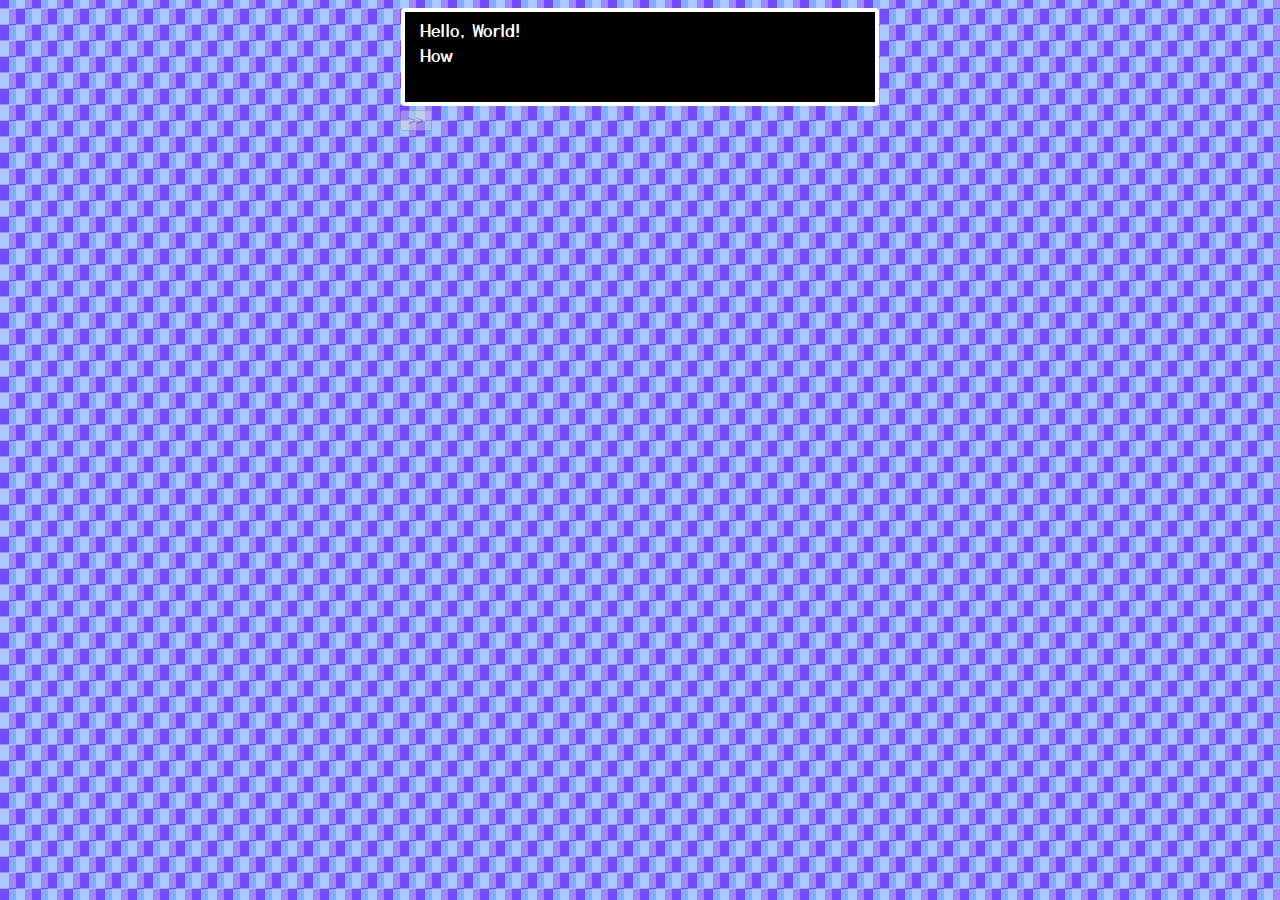
<file: survey.html>
<!DOCTYPE html>
<html>
    <head>
        <title>Mockup EarthBound-styled Survey</title>
        <script src="js/jquery-3.7.1.js"></script>
        <link rel="stylesheet" href="https://fonts.googleapis.com/css?family=Yusei+Magic">
        <script>
            var json = `
                [
                    "Hello, World!@How do you do?",
                    "That's great to hear!@(end of test)."
                ]
            `;
            var strings = JSON.parse(json);
            var a_num = 0;
            var i = 0;
            var out = ``;

            function type(text) {
                if (text[i] == "@") {
                    out += "<br>"
                } else {
                    out += text[i];
                }
                $("#textbox").html(out)
                i++;
                if (i == text.length) {
                    clearInterval(interval);
                    revealArrow();
                }
            }
            var interval = window.setInterval(type, 50, strings[0]);

            function revealArrow() {
                $("#next").attr("disabled", false);
            }

            function nextString() {
                console.log("click");
                $("#textbox").html("");
                out = "";
                i = 0;
                $("#next").attr("disabled", true);
                a_num++;
                interval = window.setInterval(type, 50, strings[a_num]);
            }

            $(document).ready(() => {
                $("#next").on("click", nextString);
            })
        </script>
        <style>
            body {
                font-family: "Yusei Magic", sans-serif;
                background: url("img/scrollBG1.png"), url("img/surveyBG1.gif")
            }
            div {
                margin: auto;
                width: 480px;
                
            }
            #textbox {
                padding: 5px 15px;
                font-size: 13pt;
                color: white;
                width: 440px;
                height: 80px;
                background-color:black;
                border: 4px solid white;
                border-radius: 4px;
            }
            #next {
                position: static;
            }
        </style>
    </head>
    <body>
        <div>
            <div id="textbox">Hello, World!</div>
            <button id="next" disabled="true">>></button>
        </div>
    </body>
</html>
</file>
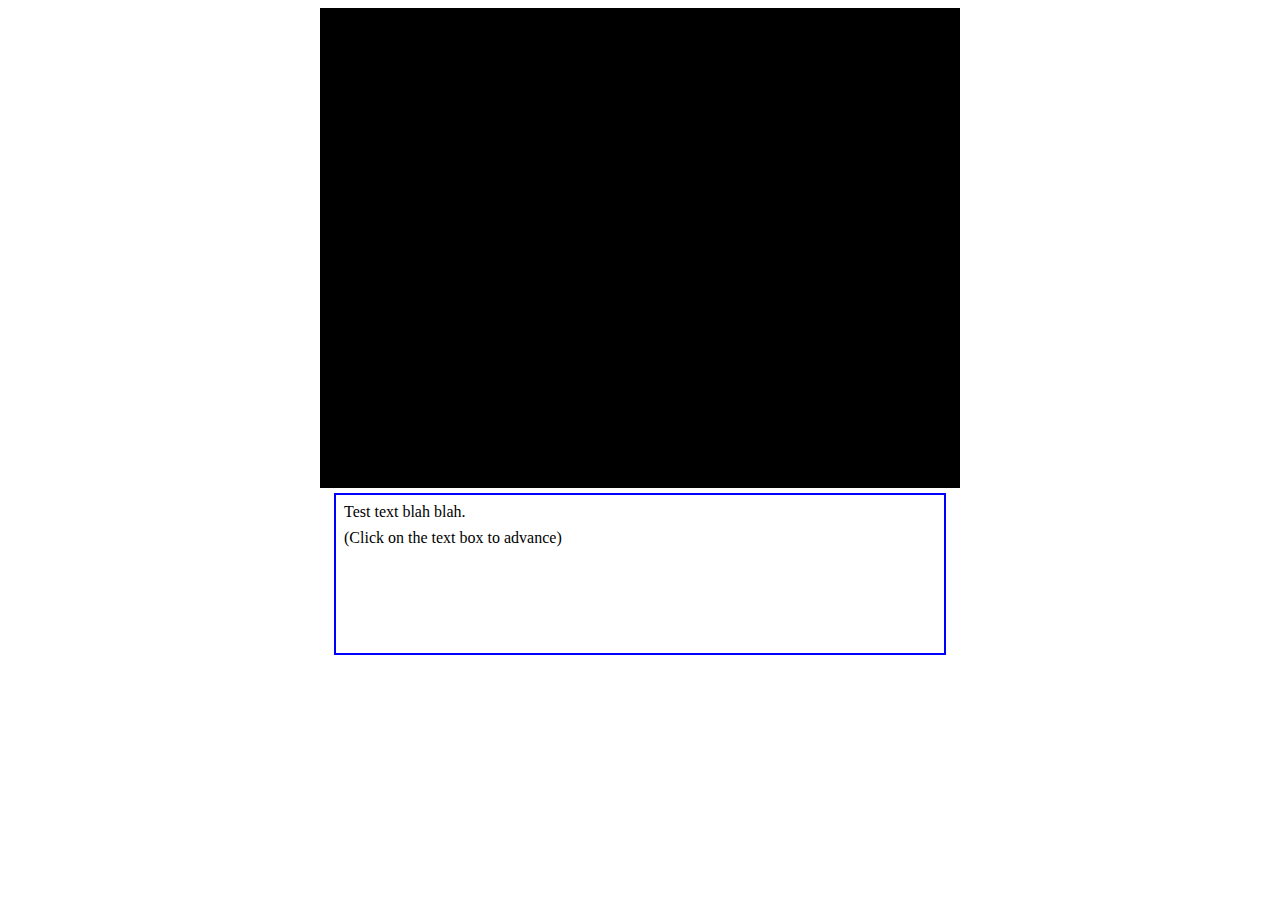
<file: test.html>
<!DOCTYPE html>
<html>
    <head>
        <title>Point and Click prototype</title>
        <script src="js/jquery-3.7.1.js"></script>
        <script>
            let textAdvance = 0;

            $(document).ready(() => {
                $("#textbox").click((e) => {
                    textAdvance++;
                    $(e.currentTarget).html(newText());
                })
            })

            function newText() {
                var html = ``;
                switch(textAdvance) {
                    case 1: 
                        html = `
                        <p>Hey, you clicked on the textbox!<br>Thank you for clicking me!<br>Enjoy your next text.</p>
                        `;
                        break;
                    case 2: 
                        html = `
                        <p>Cool, you clicked it again...<br>Didn't need to, but, thanks for doing it again.</p>
                        `;
                        break;
                    case 3: 
                        html = `
                        <p>Alright, you can stop clicking me.<br>It still works...</p>
                        `;
                        break;
                    case 4: 
                        html = `
                        <p>Dude, stop it! You're starting to piss me off!</p>
                        `;
                        break;
                    case 5: 
                        html = `
                        <b>I SAID STOP!!</b>
                        `;
                        break;
                    case 6: 
                        html = `
                        <p>You know what? I'll just stop responding to you if you keep clicking me.<br>This is the final message you're getting.<br>Please do something better with your time.</p>
                        `;
                        break;
                    default: 
                        html = `<p>...</p>`;
                        break;
                }
                return html;
            }
        </script>
        <style>
            #scene {
                width: 640px;
                height: 480px;
                background-color: black;
                margin: auto;
            }
            #textbox {
                width: 600px;
                height: 150px;
                border: 2px solid blue;
                margin: auto;
                margin-top: 5px;
                padding: 4px;
            }
            p {
                margin: 0;
                padding: 4px;
            }
        </style>
    </head>
    <body>
        <div id="scene">

        </div>
        <div id="textbox">
            <p>Test text blah blah.</p>
            <p>(Click on the text box to advance)</p>
        </div>
    </body>
</html>
</file>
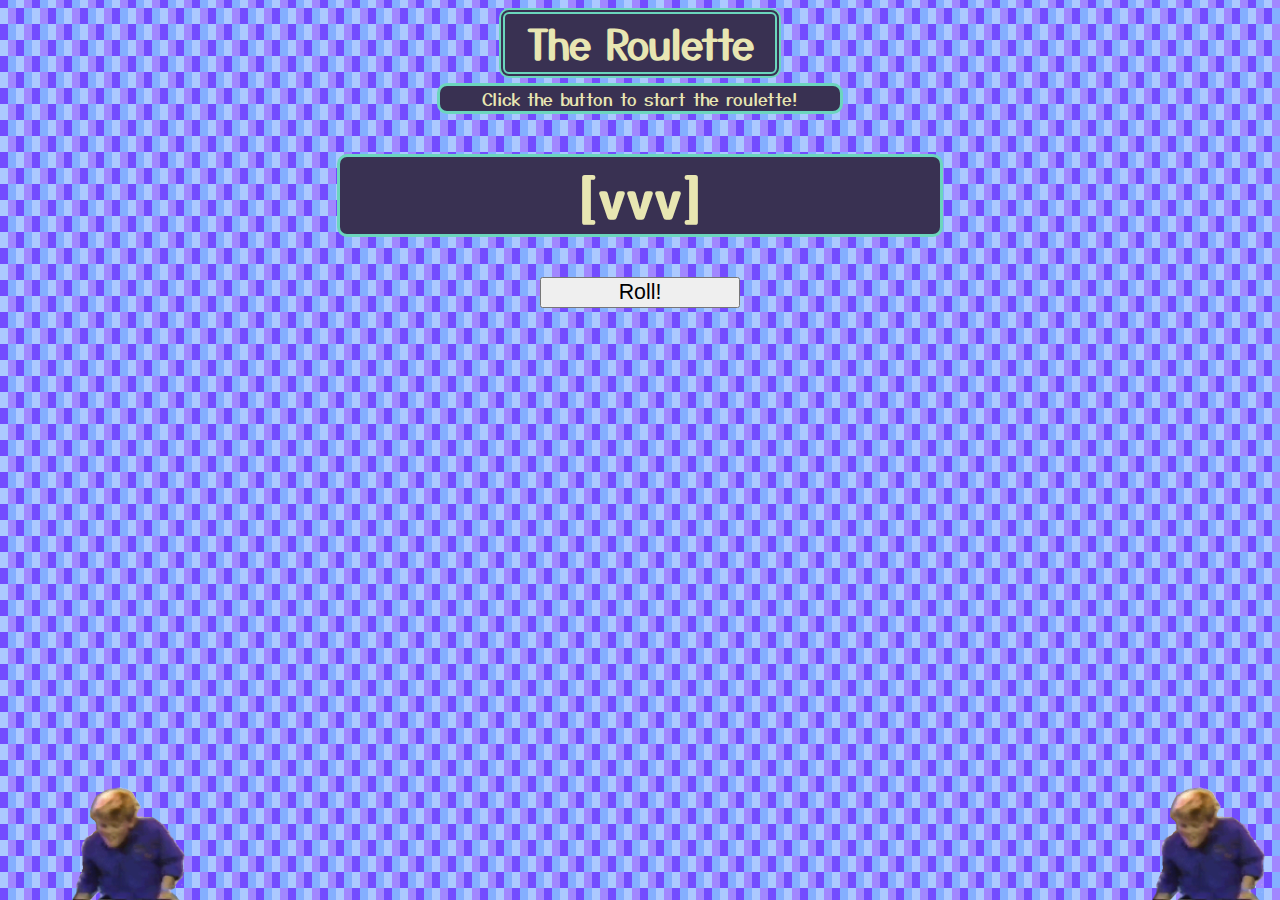
<file: wheel.html>
<!DOCTYPE html>
<html>
    <head>
        <title>Wheel prototype</title>
        <link rel="stylesheet" href="https://fonts.googleapis.com/css?family=Yusei+Magic">
        <link rel="stylesheet" href="wheel.css">
        <script src="js/jquery-3.7.1.js"></script>
        <script src="js/jquery-ui-1.13.0/jquery-ui.min.js"></script>
        <script src="wheel.js"></script>        
    </head>
    <body>
        <div id="wrapper">
            <h1>The Roulette</h1>
            <p>Click the button to start the roulette!</p>
            <h2 id="result">[vvv]</h2>
            <div id="popup" style="display:none;">
                <p>Results:</p>
                <h3 id="final-result">Final Result</h3>
                <p id="info">Additional Info</p>
            </div>
            <button id="spin-btn" onclick="startSpin()">Roll!</button>
        </div>
    </body>
</html>
</file>
<file: wheel.css>
body {
    font-family: "Yusei Magic", sans-serif;
    background: url("img/dance-moves-dance.gif") right bottom no-repeat fixed, url("img/dance-moves-dance.gif") left bottom no-repeat fixed, url("img/scrollBG1.png"), url("img/surveyBG1.gif");
    background-size: 200px, 200px, auto, auto;
}
h1 {
    font-size: 30pt;
    color: #E8E6B2;
    background-color: #393152;
    border: 6px double #6BD6BD;
    border-radius: 10px;
    width: 270px;
    margin: auto;
    text-align: center;
}
p {
    font-size: 13pt;
    color: #E8E6B2;
    background-color: #393152;
    border: 3px solid #6BD6BD;
    border-radius: 10px;
    width: 400px;
    margin: 5px auto;
    text-align: center;
}
#info{
    border: none;
    border-radius: 0;
    width: auto;
}
#result {
    font-size: 40pt;
    width: 600px;
    color: #E8E6B2;
    background-color: #393152;
    border: 3px solid #6BD6BD;
    border-radius: 10px;
    text-align: center;
    margin: 40px auto;
}
#spin-btn {
    font-size: 16pt;
    width: 200px;
    margin: 5px auto;
    display:block;
}
h3{
    text-align: center;
    font-size: 30pt;
    margin: 5px auto;
    text-shadow: 0 0 10px rgba(255, 255, 255, 0.532);
    animation: result 2s linear infinite;
}
@keyframes result {
    0% {color: #E8E6B2;}
    25% {color: #B0E5CA;}
    50% {color: #B0B3E5;}
    75% {color: #E5B0B0;}
    100% {color: #E8E6B2;}
}
#popup {
    color: #E8E6B2;
    background-color: #393152;
    border: 3px solid #6BD6BD;
    border-radius: 10px;
    width: 600px;
    margin: auto;
}
</file>
